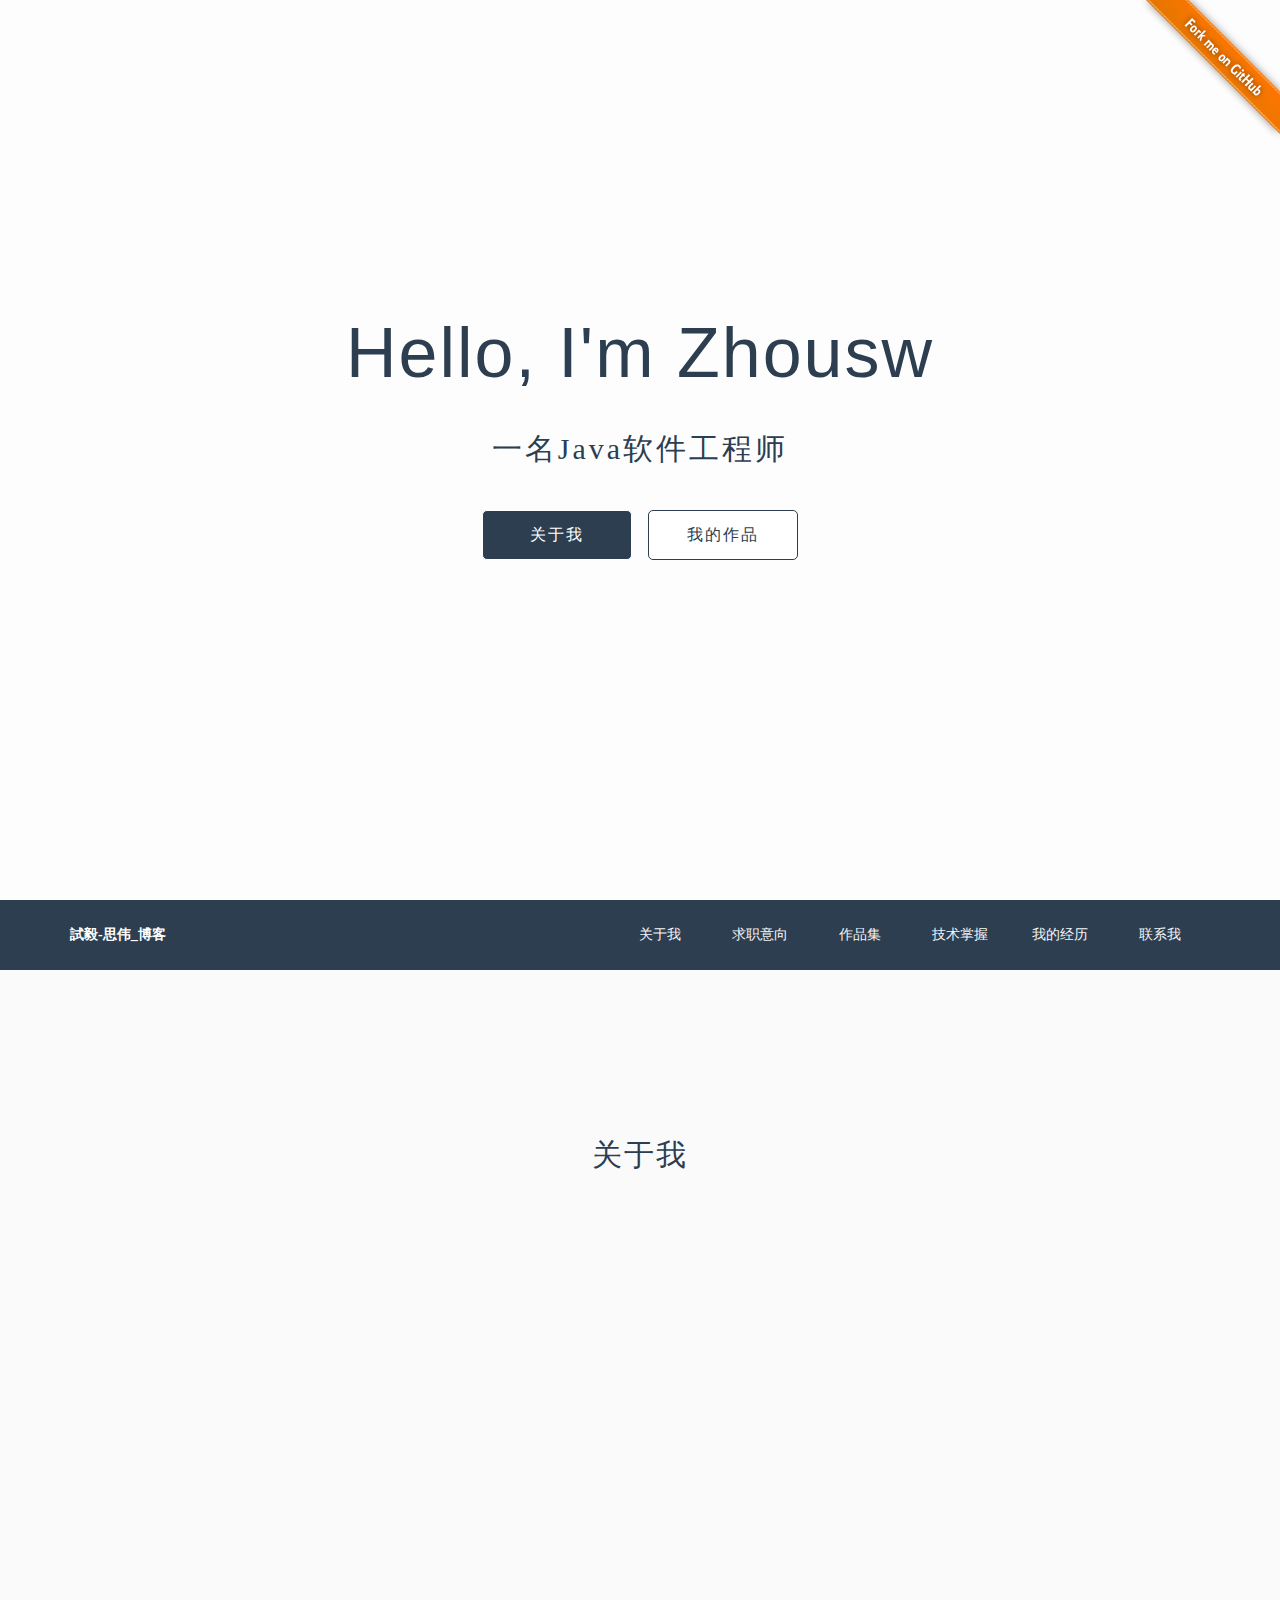
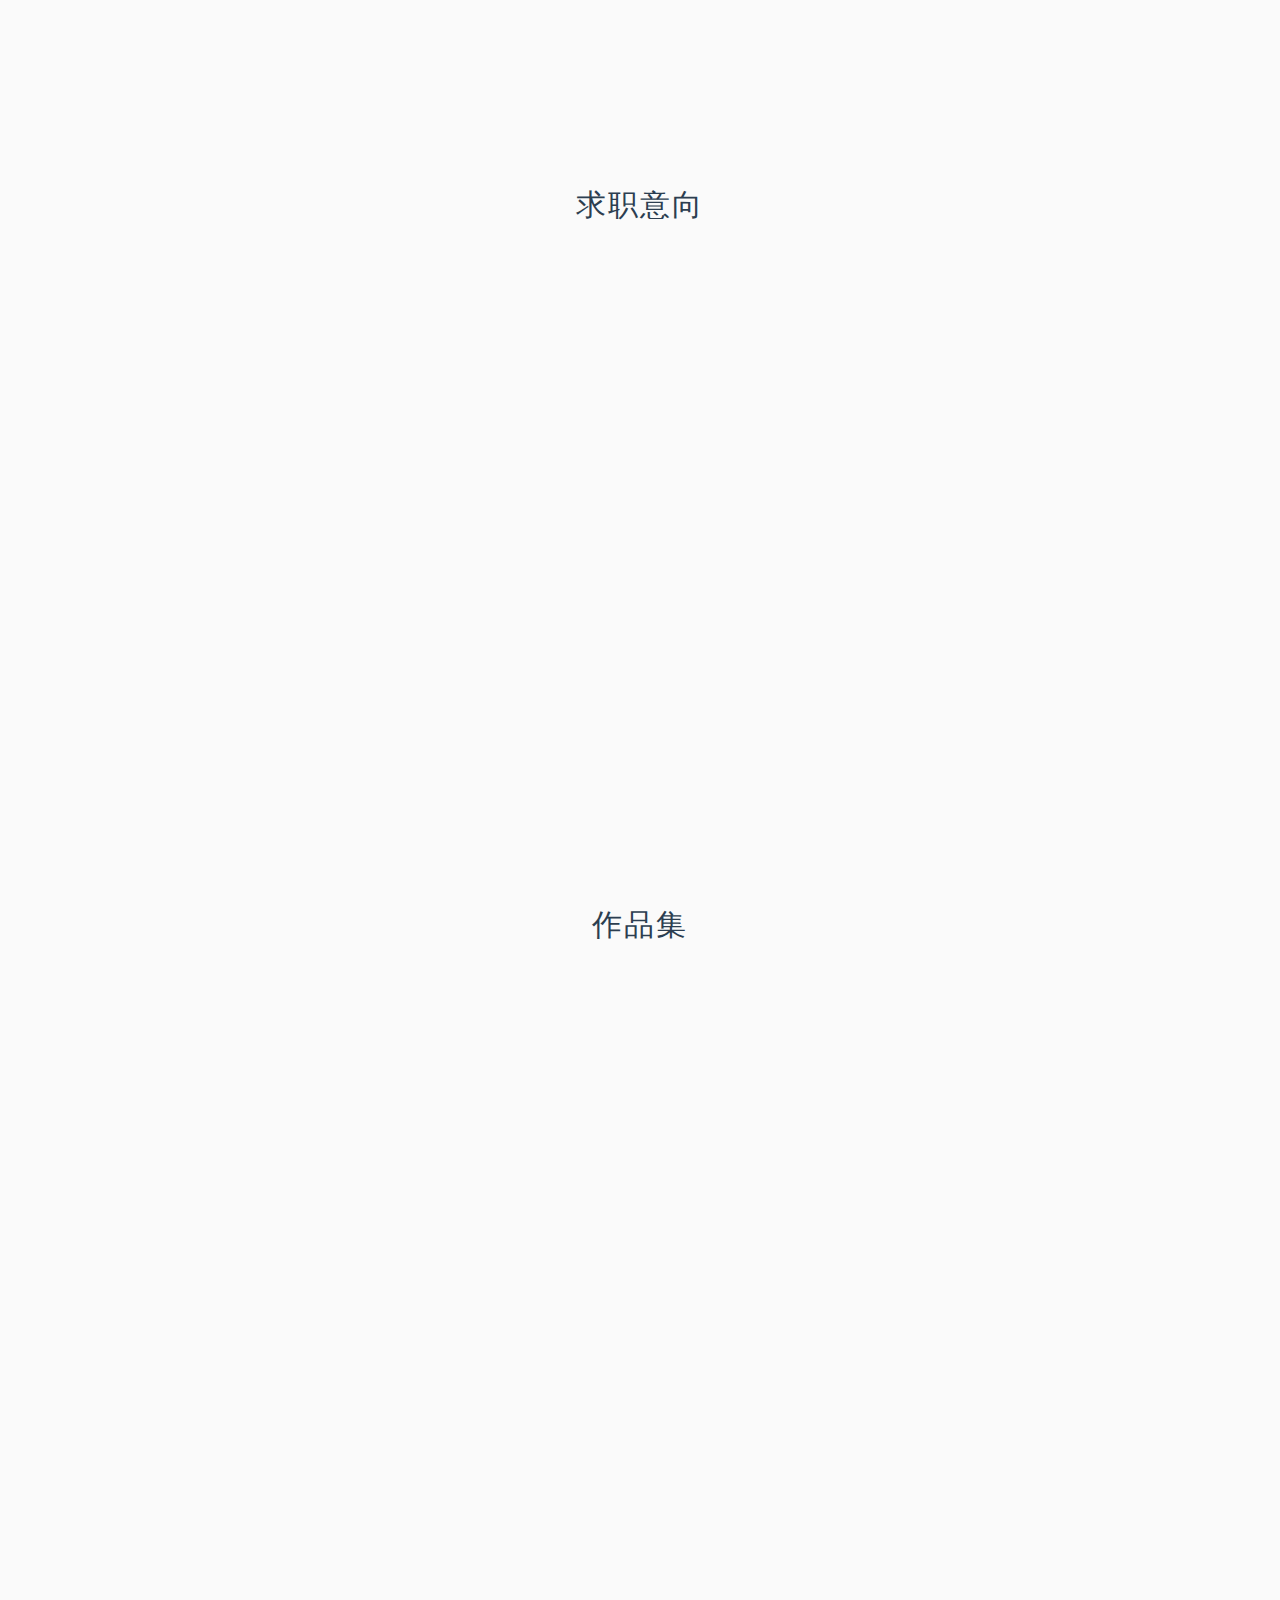
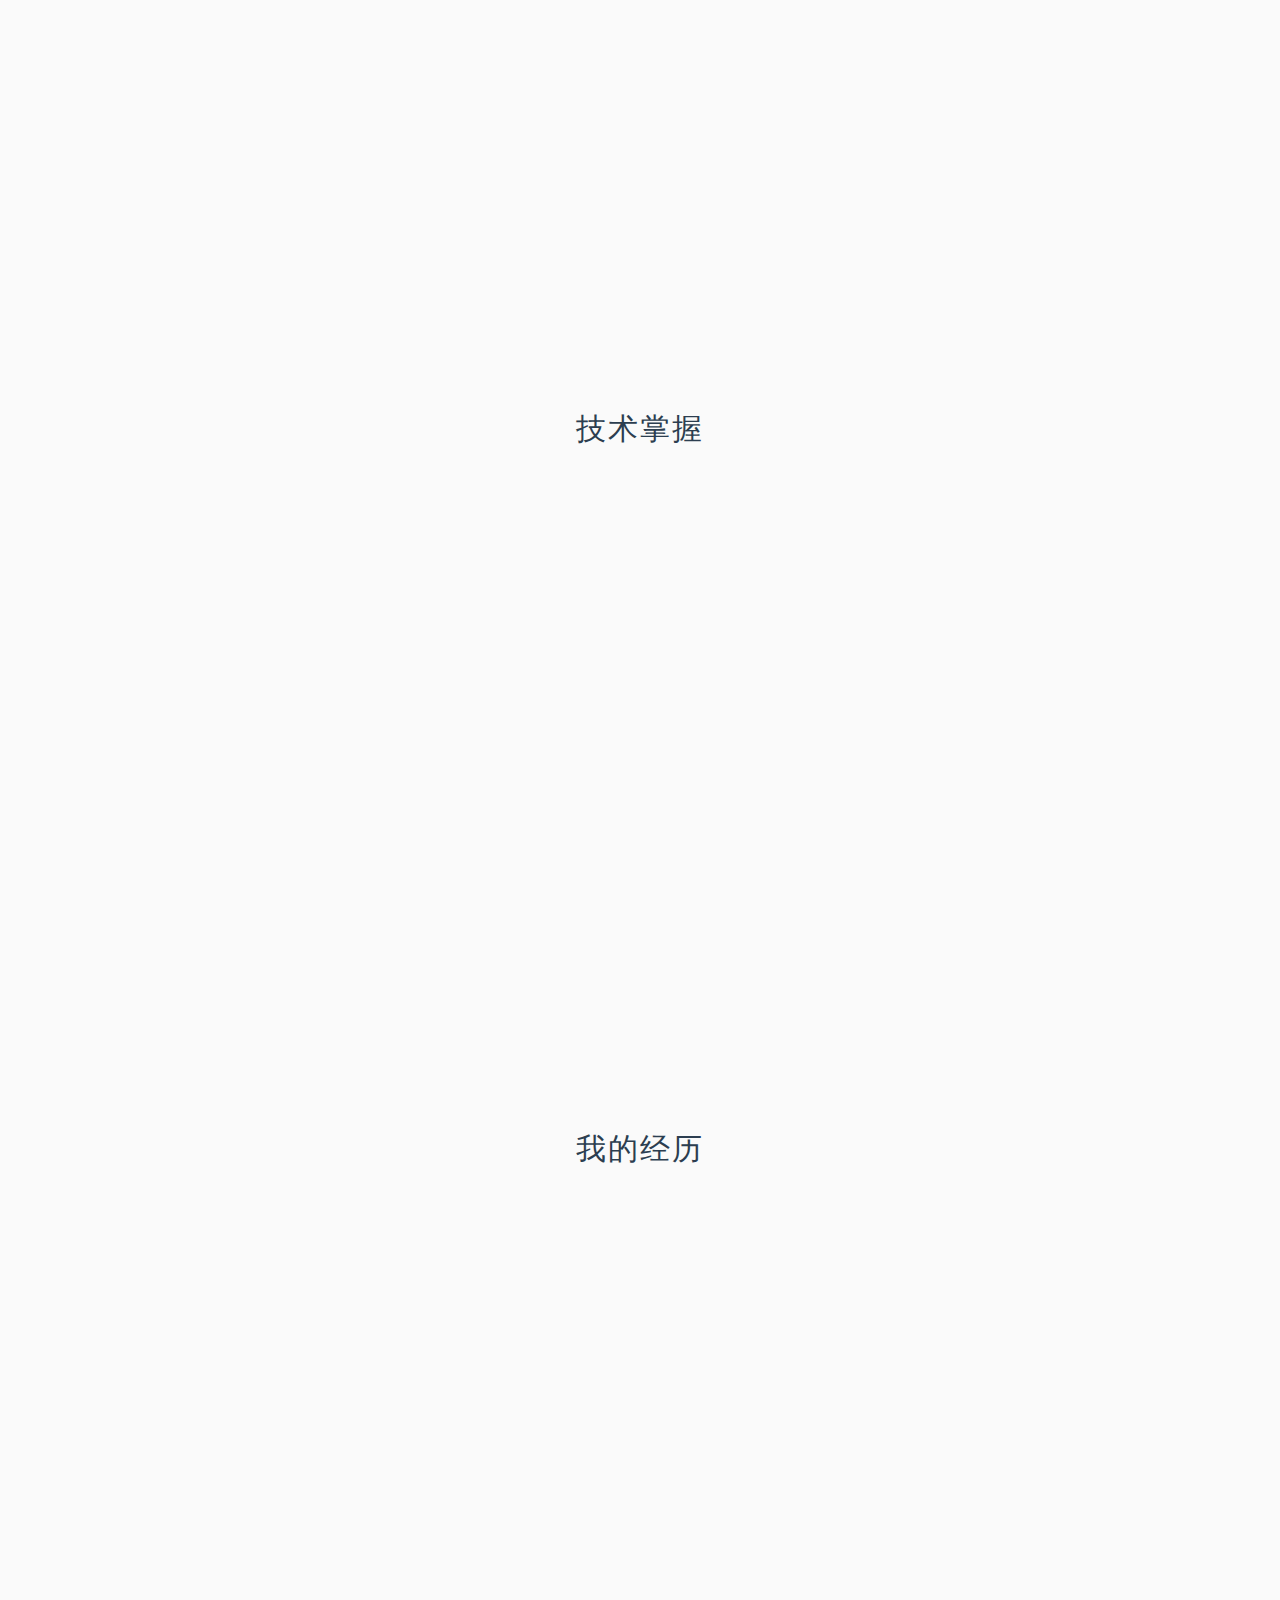
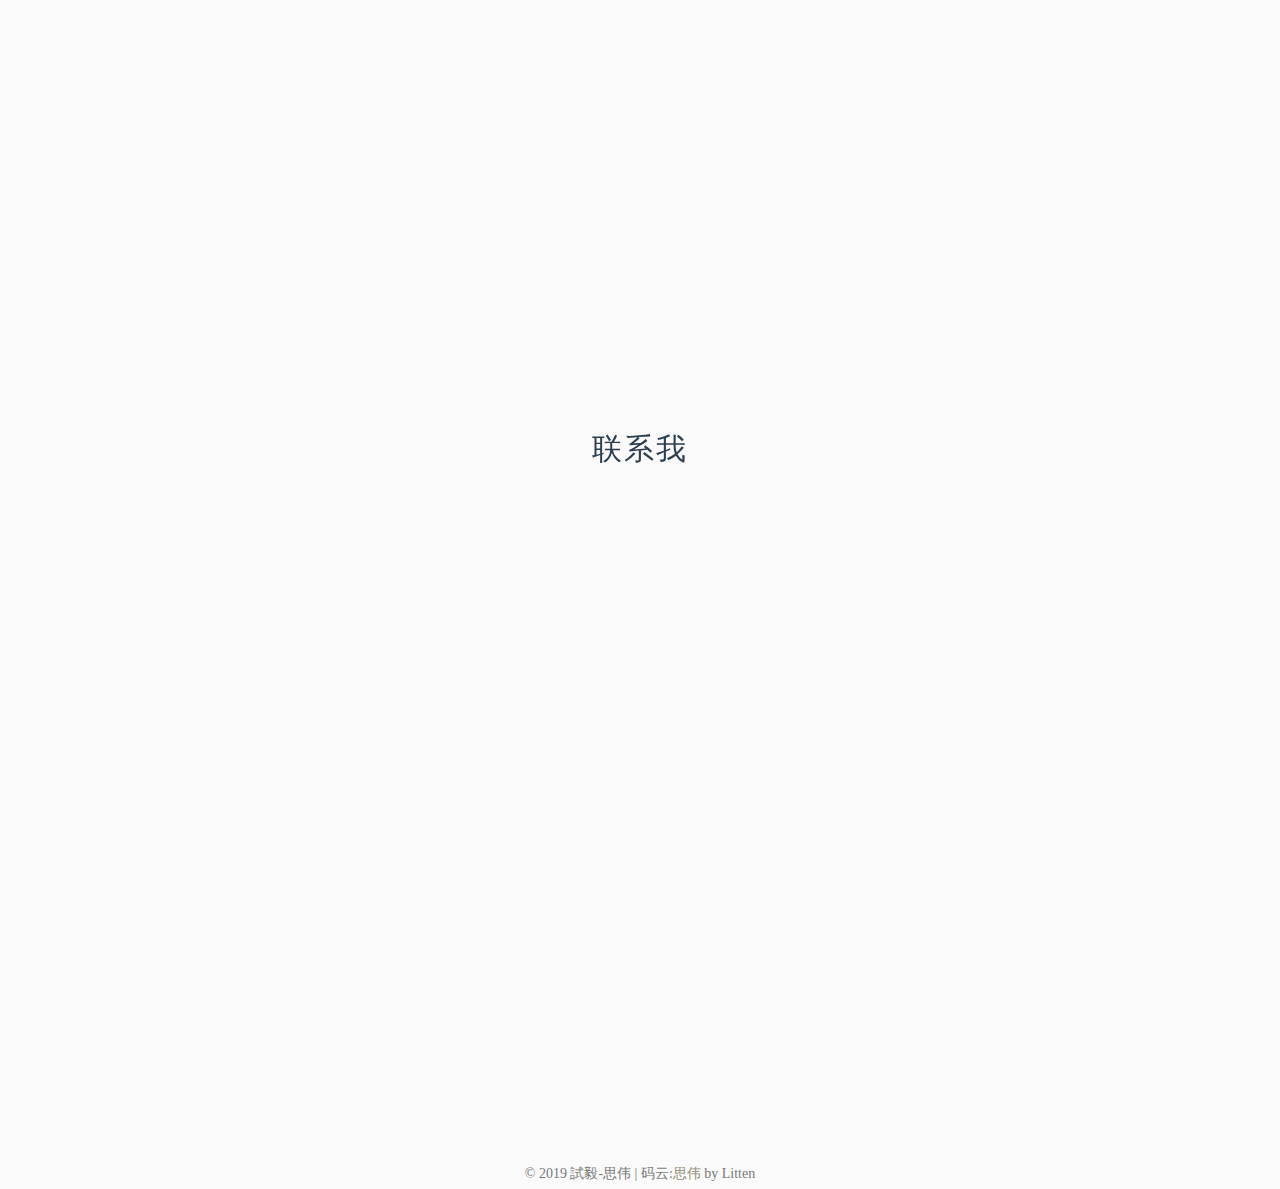
<file: index.html>
<!DOCTYPE html>
<html lang="en">
<head>
    <meta charset="UTF-8">
    <meta name="viewport" content="initial-scale=1, maximum-scale=1, minimum-scale=1, user-scalable=no">
    <meta http-equiv="Content-Type" content="text/html; charset=utf-8">
    <meta name="keywords" content="Java软件工程师简历,Java,周思伟的简历,試毅-思伟的简历,个人博客,Java软件工程师">
    <meta name="description" content="周思伟Java软件工程师的个人简历">
    <meta name="author" content="周思伟,試毅-思伟">
    <title>Java软件工程师简历</title>

    <link rel="stylesheet" href="css/bootstrap.min.css">
    <link rel="stylesheet" href="css/base.css" type="text/css">
    <link rel="stylesheet" href="css/cv.css">
    <!--[if lte IE 9]>
    <script type="text/javascript">
        // window.location = "./error.html"
    </script>
    <![endif]-->
</head>

<body>
<a class="forkme" style="position: fixed;z-index:9999;top:0;right: 0" href="https://github.com/JoeyBling/resume" target="_blank"><img
        width="149" height="149" src="./image/forkme.png" class="attachment-full size-full" alt="Fork me on GitHub"
        data-recalc-dims="1"></a>

<div class="content ">
    <div class="cv-container">
        <div id="section1" class="section active">
            <div id="top" title="顶部">
                <img src="image/top.png" alt="回到顶部">
            </div>
            <div class="myIntro">
                <h1 class="fade">Hello, I'm Zhousw</h1>
                <h3 class="fade">一名Java软件工程师</h3>
                <span class="active fade" id="abMe">关于我</span>
                <span id="mypro" class="fade">我的作品</span>
            </div>
            <ul class="bg-img">
                <li></li>
                <li></li>
                <li></li>
                <li></li>
            </ul>
        </div>

        <div id="section2" class="section">
            <!-- 导航条-->
            <div id="nav-bar" class="bar">
                <div class="container">
                    <a href="https://zhousiwei.gitee.io/" target="_blank">
                        <div class="fl">試毅-思伟_博客</div>
                    </a>
                    <ul class="fr nav-ul">
                        <li>关于我</li>
                        <li>求职意向</li>
                        <li>作品集</li>
                        <li>技术掌握</li>
                        <li>我的经历</li>
                        <li>联系我</li>
                    </ul>
                    <div class="fr more-nav">
                        <img src="image/more.png" alt="更多">
                    </div>
                </div>
                <ul class="nav-ul nav-xs-ul">
                    <li>关于我</li>
                    <li>求职意向</li>
                    <li>作品集</li>
                    <li>技术掌握</li>
                    <li>我的经历</li>
                    <li>联系我</li>
                </ul>
            </div>

            <!--关于我-->
            <h2>关于我</h2>
            <hr>
            <div class="center fades">
                <p class="center"><img src="image/mypic.jpg" alt="头像"/></p>
                <div class="my-intro">
                    <p>我叫周思伟，23岁，坐标杭州，是一名Java软件工程师，三年Java EE 从业经验。
                    </p>
                    <p>学习的路还很长，志同道合的朋友可以加我，一起进步。 我的微信
                        <a href="image/qrcode.png" target="_blank" id="qrcode"><img src="image/weixin.jpg"
                                                                                    alt="13647910412"/></a>。
                    </p>
                    <p>个人博客：<a href="https://zhousiwei.gitee.io/" target="_blank">https://zhousiwei.gitee.io/</a></p>
                    <p>开发笔记：<a href="https://zhousiwei.gitee.io/ibooks" target="_blank">https://zhousiwei.gitee.io/ibooks</a>
                    </p>

                </div>
            </div>
        </div>
        <div id="section3" class="section">
            <h2>求职意向</h2>
            <hr>
            <div class="container center fades">
                <div class="col-md-3 col-xs-6 skill-ps skill">
                    <p><img src="image/web.png" alt="Java软件工程师"></p>
                    <p class="ptitle">Java软件工程师</p>
                    <p>熟悉各种开源的框架如：Spring全家桶、Mybatis等</p>
                </div>
                <div class="col-md-3 col-xs-6 skill-web skill">
                    <p><img src="image/css.png" alt="css"></p>
                    <p class="ptitle">Java开发</p>
                    <p>熟悉支付宝、微信第三方支付，接触过聚合支付开发</p>
                </div>
                <div class="col-md-3 col-xs-6 skill-js skill">
                    <p><img src="image/js.png" alt="js"></p>
                    <p class="ptitle">Java开发工程师</p>
                    <p>了解关系型数据库设计及SQL，了解unix/Linux操作系统</p>
                </div>
                <div class="col-md-3 col-xs-6 skill-h5 skill">
                    <p><img src="image/h5.png" alt="h5"></p>
                    <p class="ptitle">Java Web开发</p>
                    <p>熟悉公众号开发及小程序开发</p>
                    <p>熟悉Nginx、Tomcat等常用web服务器</p>
                </div>
            </div>
        </div>
        <div id="section4" class="section">
            <h2>作品集</h2>
            <hr>
            <div class="container center fades">
                <p class="center intros">一直在努力,从未放弃</p>
                <div class="col-md-4 col-xs-6">
                    <div class="imgbox">
                        <img src="image/bootplus.png" alt="bootplus">
                    </div>
                    <a href="https://gitee.com/zhousiwei/bootplus" target="_blank">
                        <div class="zp-cover">
                            <h4>bootplus</h4>
                            <p>基于SpringBoot + Shiro + MyBatisPlus的权限管理框架</p>
                            <img src="image/search.png" alt="查看">
                        </div>
                    </a>
                </div>
                <div class="col-md-4 col-xs-6">
                    <div class="imgbox">
                        <img src="image/springboot_mybatisplus.png" alt="SpringBoot集成MyBatisPlus">
                    </div>
                    <a href="https://gitee.com/zhousiwei/springboot_mybatisplus" target="_blank">
                        <div class="zp-cover" style="top: 45%">
                            <h4>SpringBoot集成MyBatisPlus</h4>
                            <p>SpringBoot集成MyBatisPlus集成Shiro可以快速开发</p>
                            <img src="image/search.png" alt="查看">
                        </div>
                    </a>
                </div>
                <div class="col-md-4 col-xs-6 ">
                    <div class="imgbox">
                        <img src="image/fastjson-spring-boot-starter.png" alt="fastjson-spring-boot-starter">
                    </div>
                    <a href="https://gitee.com/zhousiwei/fastjson-spring-boot-starter" target="_blank">
                        <div class="zp-cover">
                            <h4>fastjson-spring-boot-starter</h4>
                            <p>自制spring boot starter for fastjson</p>
                            <img src="image/search.png" alt="查看">
                        </div>
                    </a>
                </div>
                <div class="col-md-4 col-xs-6 ">
                    <div class="imgbox">
                        <img src="image/anires.png" alt="anires">
                    </div>
                    <a href="https://zhousiwei.gitee.io/anires/index.html" target="_blank">
                        <div class="zp-cover">
                            <h4>anires</h4>
                            <p>一个会动的简历</p>
                            <img src="image/search.png" alt="查看">
                        </div>
                    </a>
                </div>
                <div class="col-md-4 col-xs-6 ">
                    <div class="imgbox">
                        <img src="image/ibooks.png" alt="ibooks">
                    </div>
                    <a href="https://zhousiwei.gitee.io/ibooks" target="_blank">
                        <div class="zp-cover">
                            <h4>ibooks</h4>
                            <p>VuePress记录技术开发笔记</p>
                            <img src="image/search.png" alt="查看">
                        </div>
                    </a>
                </div>

                <div class="col-md-4 col-xs-6 ">
                    <div class="imgbox">
                        <img src="image/blog.png" alt="blog">
                    </div>
                    <a href="https://zhousiwei.gitee.io/" target="_blank">
                        <div class="zp-cover">
                            <h4>个人博客网站</h4>
                            <p>試毅-思伟的技术博客网站</p>
                            <img src="image/search.png" alt="查看">
                        </div>
                    </a>
                </div>
            </div>
        </div>
        <div id="section5" class="section">
            <h2>技术掌握</h2>
            <hr>
            <div class="container center fades">
                <div class="col-md-3 col-xs-6">
                    <div class="wrap-box">
                        <div class="circle-wrap clip-auto">
                            <div class="left-clip percent"></div>
                            <div class="right-clip percent"></div>
                        </div>
                        <div class="circle-num">
                            <span>90</span>%
                        </div>
                    </div>
                    <p class="ptitle">Java、Spring、SpringBoot</p>
                </div>
                <div class="col-md-3 col-xs-6">
                    <div class="wrap-box">
                        <div class="circle-wrap clip-auto">
                            <div class="left-clip percent"></div>
                            <div class="right-clip percent"></div>
                        </div>
                        <div class="circle-num">
                            <span>80</span>%
                        </div>
                    </div>
                    <p class="ptitle">第三方支付、聚合支付</p>
                </div>
                <div class="col-md-3 col-xs-6">
                    <div class="wrap-box">
                        <div class="circle-wrap clip-auto">
                            <div class="left-clip percent"></div>
                            <div class="right-clip percent"></div>
                        </div>
                        <div class="circle-num">
                            <span>70</span>%
                        </div>
                    </div>
                    <p class="ptitle">Linux操作系统</p>
                </div>
                <div class="col-md-3 col-xs-6">
                    <div class="wrap-box">
                        <div class="circle-wrap clip-auto">
                            <div class="left-clip percent"></div>
                            <div class="right-clip percent"></div>
                        </div>
                        <div class="circle-num">
                            <span>60</span>%
                        </div>
                    </div>
                    <p class="ptitle">MySQL、Oracle、MongoDB</p>
                </div>
            </div>
        </div>
        <div id="section6" class="section">
            <h2>我的经历</h2>
            <hr>
            <div class="container center fades">
                <ul class="my-xp">
                    <li>
                        <div class="date-box">
                            <p>2019-04</p>
                            <p>-</p>
                            <p>现在</p>
                        </div>
                        <div class="my-work my-xp-box">
                            <strong>杭州特扬网络科技有限公司</strong>
                            <p class="ptitle">技术部/Java软件工程师</p>
                            <p>使用高并发，多线程为(互联网+医疗)提供解决方案</p>
                            <p>负责编制与产品或项目相关的技术文档</p>
                            <p>使用Linux命令完成日常系统的部署及维护工作</p>
                        </div>
                    </li>
                    <li>
                        <div class="date-box">
                            <p>2017-12</p>
                            <p>-</p>
                            <p>2019-03</p>
                        </div>
                        <div class="my-work my-xp-box right">
                            <strong>江西三叉数信息科技有限公司</strong>
                            <p class="ptitle">技术部/Java软件工程师</p>
                            <p>使用SSM、SpringCloud、Nacos、VueJS等前沿开发技术</p>
                            <p>获得过公司颁发并盖章的优秀员工荣誉证书奖</p>
                        </div>
                    </li>
                    <li>
                        <div class="date-box">
                            <p>2016-06</p>
                            <p>-</p>
                            <p>2017-11</p>
                        </div>
                        <div class="my-work my-xp-box">
                            <strong>江西益强微盈信息科技有限公司</strong>
                            <p class="ptitle">技术部/Java软件工程师</p>
                            <p>参加讨论相关项目需求、概要设计，并完成核心代码编写</p>
                            <p>使用SpringBoot、SpringMVC、Mybatis进行开发</p>
                            <p></p>
                        </div>
                    </li>

                </ul>
            </div>
        </div>
        <div id="section7" class="section">
            <h2>联系我</h2>
            <hr>
            <div class="center fades fadesin">
                <div class="my-intro">
                    <p>联系QQ：<a target="_blank" href="http://wpa.qq.com/msgrd?v=3&uin=2434387555&site=qq&menu=yes">2434387555</a>&nbsp;&nbsp;|&nbsp;&nbsp;我的微信：13647910412
                    </p>
                    <p>不浮躁，不偏激，不守旧，爱编程，爱后端，爱新技术，爱运动，爱旅行，执行力和学习能力都棒棒哒！
                    </p>
                    <p>主要涉及技术：Java后端开发、聚合支付、公众号开发、开源爱好者、Linux</p>
                    <p>个人博客：<a href="https://zhousiwei.gitee.io/" target="_blank">https://zhousiwei.gitee.io/</a></p>
                    <p class="links">开发笔记：<a href="https://zhousiwei.gitee.io/ibooks" target="_blank">https://zhousiwei.gitee.io/ibooks</a>
                    </p>
                    <p class="links">GitHub：<a href="https://github.com/JoeyBling" target="_blank">https://github.com/JoeyBling</a>
                    </p>
                    <p class="links">码云：<a href="https://gitee.com/zhousiwei" target="_blank">https://gitee.com/zhousiwei</a>
                    </p>
                    <p class="links">简书：<a href="https://www.jianshu.com/u/02cbf31a043a" target="_blank">https://www.jianshu.com/u/02cbf31a043a</a>
                    </p>
                    <p class="links">CSDN：<a href="https://blog.csdn.net/qq_30930805" target="_blank">https://blog.csdn.net/qq_30930805</a>
                    </p>
                    <p class="links">知乎：<a href="https://www.zhihu.com/people/joeybling" target="_blank">https://www.zhihu.com/people/joeybling</a>
                    </p>
                    <p class="links">微博：<a href="http://weibo.com/jayinfo" target="_blank">http://weibo.com/jayinfo</a>
                    </p>
                </div>
            </div>
        </div>
    </div>
    <p class="center beian">&copy; 2019 試毅-思伟 | 码云:<a href="https://gitee.com/zhousiwei" target="_blank">思伟</a> by
        Litten</p>

</div>
<script src="./js/jquery-1.11.1.min.js"></script>
<script src="./js/mycv.js"></script>
</body>
</html>
</file>
<file: css/base.css>
span,a{
    font-size: calc(12rem/14);
}
*{
    margin: 0;
    padding: 0;
    box-sizing: border-box;
}
.col-xs-1, .col-sm-1, .col-md-1, .col-lg-1, .col-xs-2, .col-sm-2, .col-md-2, .col-lg-2, .col-xs-3, .col-sm-3, .col-md-3, .col-lg-3, .col-xs-4, .col-sm-4, .col-md-4, .col-lg-4, .col-xs-5, .col-sm-5, .col-md-5, .col-lg-5, .col-xs-6, .col-sm-6, .col-md-6, .col-lg-6, .col-xs-7, .col-sm-7, .col-md-7, .col-lg-7, .col-xs-8, .col-sm-8, .col-md-8, .col-lg-8, .col-xs-9, .col-sm-9, .col-md-9, .col-lg-9, .col-xs-10, .col-sm-10, .col-md-10, .col-lg-10, .col-xs-11, .col-sm-11, .col-md-11, .col-lg-11, .col-xs-12, .col-sm-12, .col-md-12, .col-lg-12{
    padding: 0;
    margin: 0;
}
body{
    background: url("../image/whitebg.jpg") repeat;
    font-family:"Microsoft Yahei" ;
    color: #787978;
}
html,body{
    font-size: 14px;
}
a{
    color:#948C76;
    text-decoration: none;
}
a:hover{
    color:#948C76;
    text-decoration:underline
}
p{
    margin-bottom: 0;
    /*padding-right:1em;*/
    text-align: justify;
}
li{
    list-style: none;
}
span.cspan{
    padding: 2px 9px;
    display: inline-block;
    margin: 5px;
    font-size: 13px;
    line-height: 1.42857143;
    color: #333;
    word-break: break-all;
    word-wrap: break-word;
    background-color: #f5f5f5;
    border: 1px solid #ccc;
    border-radius: 4px;
}
.art-img{
    padding: 0;
}
strong{
    color: #80633f;
}
h3{
    font-size:16px;
}
.content{
    padding: 4.29rem 0 ;
    margin: 0 auto;
    width:100%;
}
#top{
    width: 45px;
    height: 45px;
    background: #cccccc;
    border-radius: 5px;
    position: fixed;
    right: 20px;
    bottom: 10%;
    cursor: pointer;
    text-align: center;
    line-height: 45px;
    display: none;
    z-index: 1000;
    opacity: 0.6;
}
#top:hover{
    opacity: 1;
}
.container{
    max-width: 1000px!important;
    position: relative;
}
.header-box{
    height: auto;
    transform: translateY(-2.14rem);
    opacity: 0;
    width:100%;
}
.header-box,p.myid{
    margin-bottom: 2.86rem;
    text-align: center;
}
.header-box img{
    width: 8.57rem;
    height: 8.57rem;
    border-radius: 50%;
}
.fadein{
    transform: translateY(0);
    -webkit-transform: translateY(0);
    opacity: 1;
    transition: 1s;
}
p.myid{
    font-size: 1.6rem;
    font-weight: 400;
    padding: 0 0.71rem;
    color: #948C76;
    letter-spacing: 0.1em;
    background: #F7F3EE;
    display:inline-block;
    margin-top: 0;
    height: 2.71rem;
    line-height: 2.71rem;
}
.center{
    text-align: center;
}
.my-sort a{
    margin: 0 0.71rem;
}
.my-sort {
    margin: 0 0 5.71rem ;
}
.my-artical{
    padding-left: 15%;
}
.my-artical .articals{
    width:100%;
    position: relative;
    min-height: 14.29rem;
}
.my-artical img{
    padding-right: 1em;
    margin-bottom: 1em;
}
.dotts{
    width: 1.2rem;
    height: 1.2rem;
    border: 0.143rem solid #F1F0EE;
    position: absolute;
    top: 0;
    font-size: 0;
    line-height:0;
    border-radius: 50%;
    background: #fdfdfd;
    margin-left: -0.6rem;
    z-index: 10;
}
.my-date,.articals  .my-line,.dotts{
    left: 1%;
}
.ar-content{
    padding: 2.86rem 0 5.72rem 2.86rem;
    overflow: hidden;
}
.ar-container .my-line{
    width: 0.143rem;
    height: 100%;
    background:#F1F0EE;
    position: absolute;
    z-index: 0;
    transition: 0.5s;
}

.my-date {
    display: block;
    position: absolute;
    top: -0.71rem;
    margin-left: 2.86rem;
    height: 2.14rem;
    color: #948C76;
    z-index: 10;
    transition: 0.3s;
}
.my-date span{
    font-size: 0;
    line-height: 0;
}
.my-date span.trig{
    position: absolute;
    left: -1.14rem;
    top: 0;
    border-right: 1.21rem solid #F7F3EE;
    border-top: 1.07rem dashed transparent;
    border-bottom: 1.07rem dashed transparent;
    width: 0;
    height: 0;
    font-size: 0;
    line-height: 0;
}
.my-date .dates{
    display: inline-block;
    padding: 0 1rem 0 1.42rem;
    height:2.14rem;
    background: #F7F3EE;
    font-size: 0.86rem;
    vertical-align: top;
    line-height: 2.14rem;

}
.my-date:hover{
    color:#948c76 ;
    margin-left: 2.14rem;
    transition: 0.3s;
}
.my-date:hover span.dates{
    background: #e7d9ba ;
}
.my-date:hover span.trig{
    border-right-color: #e7d9ba;
}
.ar-content a{
    color: #444;
    font-size: 1rem;
}
.art-detail p{
    text-align: justify;
}
.art-detail{
    font-size: 12px;
    padding-top: 0.5em;
}
.art-title{
    margin-bottom: 20px;
}
.beian{
    font-size: 14px;
    margin-bottom: 5px;
}
.beian a{
    font-size: 14px;
}
.art-img >img{
    width: auto;
    height: auto;
    max-width: 100%;
    max-height: 100%;
}
#artical-detail h4{
    color: #111;
    text-align: center;
    margin-bottom: 3em;
    font-size: 16px;
}
#artical-detail p{
    font-size: 14px;
}
.artical-detail-date{
    color: #948C76;
    margin: 2em 0 5em;
    font-size: 12px;
}
#contain{
    border: 1px solid #f7f3ee;
    margin-bottom: 1em;
}
.stx-header{
    display: none!important;
}
#music:hover,#music.pause{
    animation: none;
}

@keyframes rotate {
    0%{
        transform: rotate(0deg);
    }
    100%{
        transform: rotate(360deg);
    }
}

@-webkit-keyframes rotate {
    0%{
        -webkit-transform: rotate(0deg);
    }
    100%{
        -webkit-transform: rotate(360deg);
    }
}

@media screen and (max-width: 980px){
    .anima-box li:nth-child(2n+1){
        clear: both;
    }
}
@media screen and (max-width: 768px){
    .my-sort, #artical-detail h4{
        margin-bottom: 3em;
    }
    .ar-content{
        padding-bottom: 4em;
    }
}
@media only screen and (max-width:450px) {
    .art-detail{
        max-height: 5em;
        line-height: 18px;
        overflow: hidden;
    }
    .ar-content{
        padding-left: 1.5em;
    }
    .my-artical {
        padding-left: 5%;
    }
}
</file>
<file: css/cv.css>
﻿body{
    background: none;
    background: #fafafa;
}
.container{
    max-width: 1200px!important;
    overflow: hidden;
}
.fl{
    float: left;
}

.fr{
    float: right;
}

.content{
    padding: 0;
}
#down{
    width: 90px;
    height: 45px;
    line-height: 45px;
    text-align: center;
    background: #ccc;
    position: fixed;
    right:50%;
    margin-right: -45px;
    bottom:3%;
    border-radius: 5px;
    z-index:999;
    cursor: pointer;
    display: none;
}
#down:hover{
    background:#96a3b2 ;
}
#down img{
    transform: rotate(180deg);
    -webkit-transform: rotate(180deg);
    -moz-transform: rotate(180deg);
    -o-transform: rotate(180deg);
}
#section1{
    color: #2c3e50;
    position: relative;
    /*background-image: url(../image/intro-bg.jpg);*/
    background-repeat: no-repeat;
    background-position: center;
    background-size: cover;
    overflow: hidden;
}
#section5{
    background: url("../image/skills-bg.jpg") no-repeat center;
    background-attachment: fixed;
}
#section7{
    color: #2c3e50;
    background-repeat: no-repeat;
    background-position: center;
    background-size: cover;
    overflow: hidden;
    background: url("../image/achivements-bg.jpg") no-repeat center;
    background-attachment: fixed;
}
.cv-container{
    width:100%;
    margin:0 auto;
}
.fades, .fade{
    transform: translateY(2em);
    -webkit-transform: translateY(2em);
    opacity:0;
}
.section.active .fadesin1{
    transform: translateY(0);
    -webkit-transform: translateY(0);
    opacity: 1;
    transition: all 1s 0s;
}
.section.active .fadesin2{
    transform: translateY(0);
    -webkit-transform: translateY(0);
    opacity: 1;
    transition: all 1s 0.5s;
}
.section.active .fadesin3{
    transform: translateY(0);
    -webkit-transform: translateY(0);
    opacity: 1;
    transition: all 1s 1s;
}
.section.active .fadesin{
    transform: translateY(0);
    -webkit-transform: translateY(0);
    opacity: 1;
    transition: all 1s 0.2s;
}
#section2 .fades img{
    max-width: 200px;
    width: 40%;
    border-radius: 50%;
}
#section2 .my-intro p img{
    width: 2em;
    margin: 0 2px;
    border-radius: 0
}
#section7 .my-intro p img{
    width: 2em;
    margin: 0 2px;
    border-radius: 0
}
#section2 .my-intro p img:hover{
    opacity: .5
}


.section{
    width: 100%;
    height: 100vh;
    position: relative;
    padding-bottom: 20px;
}
.section{
    min-height: 700px;
}
#section7{
    min-height: 100vh;
    height: auto;
}
#section2,  #section6{
    height: 80vh;
}
#section6{
    min-height: 880px;
}
#section3, #section5{
    height: 70vh;
    padding-bottom: 100px;
}

#section1 h1{
    font-family: cursive,'Lato', sans-serif;
    font-size: 70px;
    font-weight: 400;
    margin: 50px 0 30px;

}
.bg-img{
    width: 100%;
    height: 100%;
    position: absolute;
    top: 0;
    left: 0;
    z-index: -1;
}
.bg-img li,.bg-img li.show{
    webkit-animation: fadescale 5s forwards;
    animation: fadescale 5s forwards;
}
.bg-img li{
    position: absolute;
    top:0;
    left: 0;
    width: 100%;
    height: 100vh;
    display: none;
    opacity: 0;
}
@keyframes fadescale{
    0%{
        opacity: 1;
        transform: scale(1);
    }

    50%{
        opacity: 1;
        transform: scale(1.1);
    }

    100%{
        opacity: 0.5;
        transform: scale(1);
    }
}
@-webkit-keyframes fadescale{
    0%{
        opacity: 1;
        -webkit-transform: scale(1);
    }
    50%{
        opacity: 1;
        -webkit-transform: scale(1.1);
    }
    100%{
        opacity: 0.5;
        -webkit-transform: scale(1);
    }
}
.bg-img li:nth-child(1){
    background: url(../image/bg1.jpg) no-repeat center ;
    background-size: cover;
}
.bg-img li:nth-child(2){
    background: url(../image/bg2.jpg) no-repeat center ;
    background-size: cover;
}
.bg-img li:nth-child(3){
    background: url(../image/bg3.jpg) no-repeat center ;
    background-size: cover;
}
.bg-img li:nth-child(4){
    background: url(../image/bg4.jpg) no-repeat center ;
    background-size: cover;
}
#section1 h3{
    letter-spacing: 3px;
    /*color: #96a3b2;*/
    font-size: 30px;
    margin: 40px 0;
}
.myIntro{
    padding: 35vh 0 0 ;
    position: absolute;
    width:100%;
    height: 100%;
    top: 0;
    left: 0;
    text-align: center;
    letter-spacing: 2px;
    transition: all 0.35s;
    background: rgba(256,256,256,0.5);
}
#section1  h1{
    margin-top:0;
}
#section1 div.myIntro > span{
    display: inline-block;
    width:150px;
    height:50px;
    line-height: 48px;
    font-size: 16px;
    /*color: #96a3b2;*/
    border:  1px solid ;
    border-radius: 5px;
    cursor: pointer;
    margin:  5px;
    background: rgba(256,256,256,0.8);
}
#section1 div > span:hover, #section1 div > span.active{
    background: #2c3e50;
    color: #fff;
}

#nav-bar{
    width: 100%;
    height: 70px;
    background-color: #2c3e50;
    color: #f5f5f5;
}
#nav-bar.fixed{
    position: fixed;
    top:0;
    z-index: 999;
}
#nav-bar div.fl{
    font-size: 14px;
    font-weight: bold;
    line-height: 70px;
    color: #ffffff;
}

.nav-ul li{
    float: left;
    line-height: 70px;
    width: 100px;
    cursor: pointer;
    text-align: center;
}
.nav-ul li:hover, .nav-ul li.active{
    color: #E87E04;
}
.nav-xs-ul li{
    color: #f5f5f5;
}
.nav-ul.nav-xs-ul{
    position: absolute;
    top: 70px;
    left:0;
    width:100%;
    padding-bottom: 1em;
    background: #2c3e50;
    display: none;
}
.nav-ul.nav-xs-ul li{
    width: 100%;
    height: 3em;
    line-height: 3em;
    font-size: 14px;
    background: #2c3e50;
    cursor: pointer;
    text-align: center;
}
.nav-ul.nav-xs-ul li:first-child{
    border-top: 1px solid #555;
}
.more-nav{
    display: none;
    cursor: pointer;
}
#section2 h2{
}
.section h2{
    text-align: center;
    font-size: 30px;
    line-height: 30px;
    color: #2c3e50;
    padding: 150px 0 0;
    letter-spacing: 2px;

 }
.section hr{
    height: 4px;
    width: 0px;
    text-align: center;
    position: relative;
    background: #E87E04;
    margin: 0 auto  80px;
    border: 0;
    transition: all 0.5s 0.2s;
}
.section.active hr{
    width: 70px;
}
.my-intro{
    max-width: 850px;
    margin: 0 auto;
    padding: 0 2em;
    position: relative;
}
.my-intro p{
    padding: 1em 0 0em;
    text-indent: 2em;
}
.my-intro p.links{
    padding: 0.2em 0 0em;
    text-indent: 2em;
}
.my-intro p a{
    color: #2a6496;
    font-size: 14px;
}
#section3{
    background: url("../image/services-bg.jpg") no-repeat center;
    background-attachment: fixed;
}

div.skill{
    padding: 15px;
}
div.skill p{
    text-align: center;
}
.skill img{
    width: 80px;
    height: 80px;
    border-radius: 0!important;
}
.ptitle{
    color: #E87E04;
    margin: 2em 0 1em;
    font-size: 16px;
    font-family: "SimHei";
    text-align: center;
}
#section4{
    height: auto;
    min-height: 100vh;
}
#section4.section hr{
    margin-bottom: 30px;
}
#section4.section .intros{
    margin-bottom: 60px;
}
#section4 .container>div{
    padding: 10px;
    transition: all 0.3s linear;
}
#section4 .container > div:hover{
    transition: all 0.3s linear;
    padding: 0;
}
#section4 .container > div .zp-cover{
    position: absolute;
    display: none;
    width: 100%;
    top: 50%;
    margin-top: -46px;
    left: 0;
}
#section4 .container > div .zp-cover h4{
    font-size: 16px;
    font-weight: 600;
    color: #ffffff;
}

#section4 .container > div .zp-cover p{
    color: #fff;
    font-size: 14px;
    text-align: center;
    margin: 10px 0;
    padding: 0 1em;
}
#section4 .container > div .zp-cover img{
    width: 25px;
    height: 25px;
}

#section4 .container > div:hover .zp-cover{
    display: block;
    padding:  0 2em;
}
#section4 .container > div:hover .imgbox img{
    -webkit-filter: brightness(0.3);
    filter: brightness(0.3);
}

#section4 .container>div .imgbox{
    width:100%;
    height: 0;
    padding-bottom: 100%;
    overflow: hidden;
    text-align: center;
}
#section4 .container .imgbox img{
    width: 360px;
	height: 360px;
	object-fit: cover;
    transition: all 0.3s ease;
}

/*
    section5
*/

.wrap-box{
    position: relative;
    background: #dddddd;
    margin: 0 auto;
}

.circle-wrap, .circle-wrap .percent, .wrap-box{
    width: 140px;
    height: 140px;
    border-radius: 50%;
}
.circle-wrap{
    border: 10px solid #ddd;
    position: absolute;
    clip: rect(0,140px,140px,70px);/* 需要显示出来的全部*/
}
.circle-wrap.clip-auto{
    clip:rect(auto, auto, auto, auto);
}
.circle-wrap .percent{
    left: -10px;
    top: -10px;
    border: 10px solid #2c3e50;
    position: absolute;
}
.circle-wrap .left-clip {
    clip:rect( 0 70px 140px 0); /* 需要显示出来的左边*/
    transition : transform ease;
}
.circle-wrap .right-clip {
    clip: rect(0,140px,140px,70px); /* 需要显示出来的右边*/
}
.circle-wrap .right-clip.widt0{
    width: 0;
}
.circle-num{
    width: 120px;
    height: 120px;
    position: absolute;
    top: 10px;
    left:10px;
    background: #fff;
    z-index: 1;
    line-height: 120px;
    border-radius: 50%;
}
.circle-num span{
    font-size: 30px;
    color: #0c4b62;
    margin-right: 3px;
}
#section5 .wrap-box .left-clip{
    transform: rotate(180deg);
}
#section5.active .fades>div:nth-child(1) .left-clip{
    transform: rotate(324deg);
    transition: 2s;
}
#section5.active .fades>div:nth-child(2) .left-clip{
    transform: rotate(324deg);
    transition: 2s;

}
#section5.active .fades>div:nth-child(3) .left-clip{
    transform: rotate(306deg);
    transition: 2s;

}
#section5.active .fades>div:nth-child(4) .left-clip{
    transform: rotate(288deg);
    transition: 2s;

}
#section5 .ptitle{
    letter-spacing: 2px;
    margin-bottom: 20px;
}
/*
    section6
*/

#section6 .my-xp{
    overflow: hidden;
    margin-bottom: 0;
}

#section6 .my-xp:before{
    content: "";
    position: absolute;
    top: 0;
    bottom: 0;
    left: 50%;
    width: 2px;
    margin-left: -1.5px;
    background-color: #eee;
}
#section6 .my-xp li{
    position: relative;
    overflow: hidden;
}

#section6 .date-box{
    width: 150px;
    height: 150px;
    border: 1px solid #eee;
    background: #fff;
    border-radius:  50%;
    padding-top: 30px;
    position: absolute;
    top: 0;
    left: 50%;
    margin-left: -75px;
}
#section6 .my-work{
    width: 40%;
    text-align: right;
    float: left;
}
#section6 .my-work.right{
    width: 40%;
    float: right;
}
#section6 .my-xp strong{
    color: #626e7c;
    font-size: 16px;
}
#section6 .my-work p{
    text-align: right;
}
#section6 .my-xp p.ptitle{
    margin: 0.5em 0;
}
#section6 .date-box p{
    text-align: center;
    font-size: 16px;
    font-weight: 600;
    line-height: 30px;
}
#section6 .my-school p, #section6 .my-school strong{
    text-align: left;
    display: block;
}
#section6 .my-xp li >div{
    height: 150px;
}
#section6 .my-xp li:not(:first-child){
    margin-top: 80px;
}
#section6 .my-xp li >div:last-child{
    padding: 1em 0 0;
}

#section7.section h2 ,#section7.section p{
    /*color: #fff;*/
}
#uyan_frame{
    width: 100%;
}
h4{
    color: #fff;
}
/*
    屏幕宽度小于1224px
*/
@media only screen and (max-width:1224px){

    #section1 div.myIntro{

    }
    #section1 div.myIntro h1{
        font-size: 50px;

    }
    #section1 div.myIntro h3{
        font-size: 20px;
        margin: 20px 0;
    }
    .nav-ul.nav-xs-ul {
        display: none;
    }

    #section6 .fades{
        width: 50%;
        margin: 0 auto;
    }
    #section6 .date-box{
        left: 0;
        margin-left: 0;
    }
    #section6 .my-xp:before{
        left: 85px;
        margin-left: 0;
    }
    #section6 .my-xp .my-xp-box{
        float: left;
        width: 55%;
        margin-left: 160px;

    }
    #section6 .my-xp .my-xp-box p,  #section6 .my-xp .my-xp-box strong{
        text-align: left;
        display: block;
    }
}
@media only screen and (max-width: 768px){
    /*导航改变*/
    .nav-ul{
        display: none;
    }
    .more-nav{
        display: block;
    }
    /*我的作品hover改变*/
    #section4 .container > div .zp-cover{
        display: block;
    }
    #section4 .container>div .imgbox img{
        -webkit-filter: brightness(0.3);
        filter: brightness(0.3);
    }
    #section6 .fades{
        width: 80%;
        margin: 0 auto;
    }
}
@media only screen and (max-width:767px){


    #section3,#section2,#section6,#section5{
        height: auto;
        min-height: 100vh;
    }


}

@media only screen and (max-width:415px){

    #section1 div.myIntro h1{
        font-size: 28px;
    }
    #section1 div.myIntro h3{
        font-size: 16px;
    }
    #section1 div.myIntro > span{
        height: 35px;
        line-height: 33px;
        font-size: 14px;
        width: 200px;
    }
    #section3,#section2{
        height: 120vh;
    }
    .section h2{
        padding-top: 90px;

    }
    .section hr{
        margin-bottom: 20px;
    }
    .ptitle{
        margin: 1em 0 0.5em;
    }
    /*我的作品 字体改变*/
    #section4.section .intros{
        margin-bottom: 20px;
    }
    #section4 .container > div .zp-cover p{
        font-size: 12px;

    }
    #section5 .container.center{
        margin-top: 40px;
    }
    #section4 .container > div .zp-cover img{
        display: none;
    }
    #section6 .fades{
        width: 100%;
        margin: 0 auto;
    }
    #section6 .date-box{
        width: 100px;
        height: 100px!important;
    }
    #section6 .date-box p{
        font-size: 14px;
        line-height: 15px;
    }
    #section6 .my-xp:before{
        left: 65px;
    }
    #section6 .my-xp .my-xp-box{
        margin-left: 60px;
        margin-top: 110px;
        width: 75%;
    }
    #section6 .my-xp li:not(:first-child){
        margin-top: 20px;
    }



}
</file>
